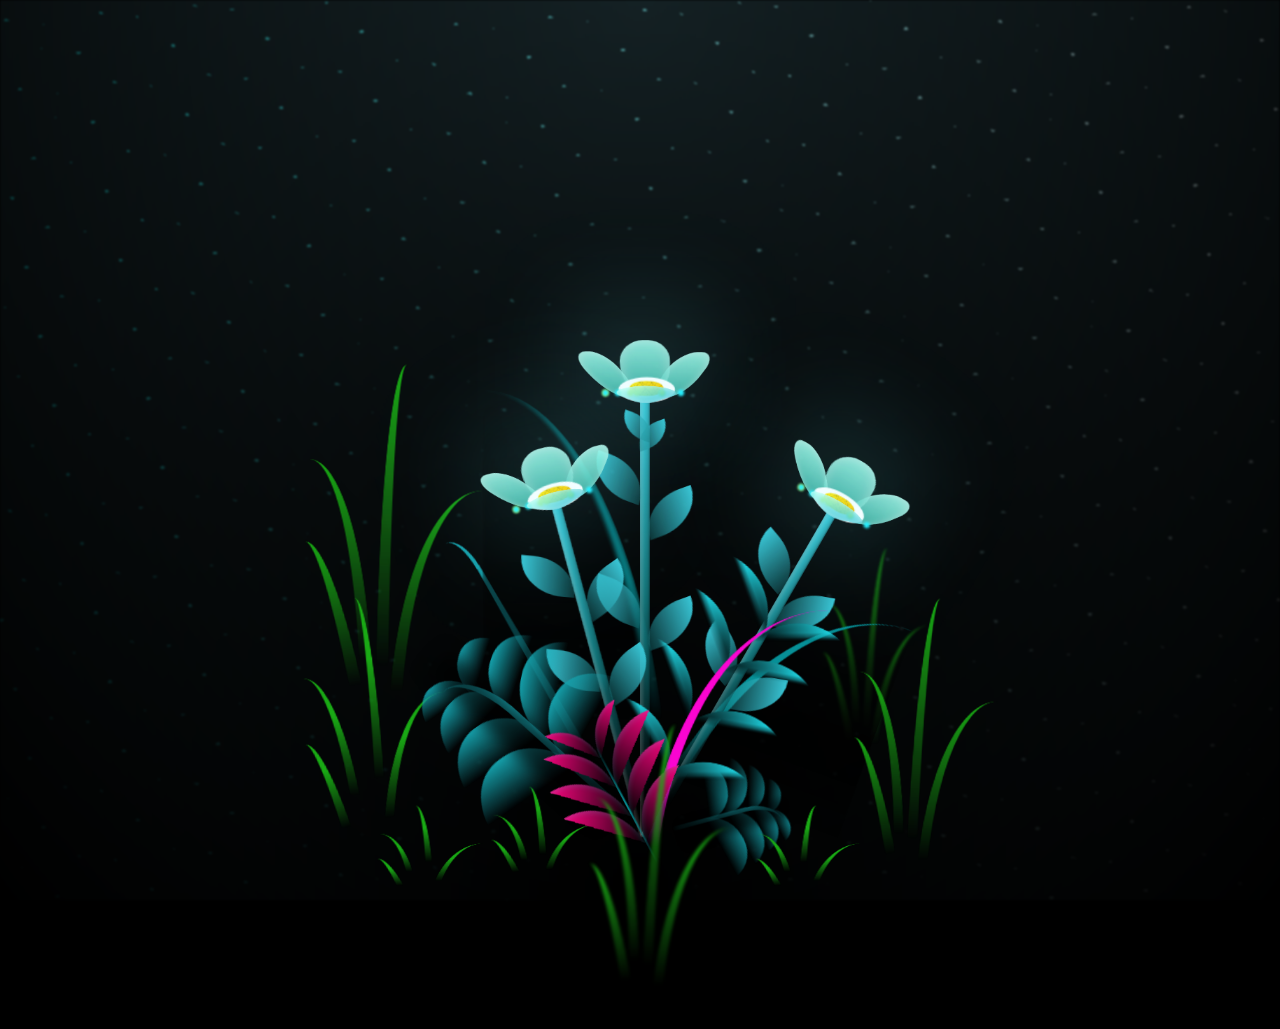
<file: index.html>
<!DOCTYPE html>
<html lang=""en'>
<head>
    <meta charset="utf-8">
    <meta http-equiv="X-UA-Compatible" content="IE=edge">
    <meta name="viewport" content="width-device-width, initial-scale=1.0">
    <link rel="stylesheet" href="style.css">
    <title></title>
</head>
  
<body class="not-loaded">
    <div class="night"></div>
    <div class="flowers">
      <div class="flower flower--1">
        <div class="flower__leafs flower__leafs--1">
          <div class="flower__leaf flower__leaf--1"></div>
          <div class="flower__leaf flower__leaf--2"></div>
          <div class="flower__leaf flower__leaf--3"></div>
          <div class="flower__leaf flower__leaf--4"></div>
          

          <div class="flower__white-circle"></div>
  
          <div class="flower__light flower__light--1"></div>
          <div class="flower__light flower__light--2"></div>
          <div class="flower__light flower__light--3"></div>
          <div class="flower__light flower__light--4"></div>
          <div class="flower__light flower__light--5"></div>
          <div class="flower__light flower__light--6"></div>
          <div class="flower__light flower__light--7"></div>
          <div class="flower__light flower__light--8"></div>
  
        </div>
        <div class="flower__line">
          <div class="flower__line__leaf flower__line__leaf--1"></div>
          <div class="flower__line__leaf flower__line__leaf--2"></div>
          <div class="flower__line__leaf flower__line__leaf--3"></div>
          <div class="flower__line__leaf flower__line__leaf--4"></div>
          <div class="flower__line__leaf flower__line__leaf--5"></div>
          <div class="flower__line__leaf flower__line__leaf--6"></div>
        </div>
      </div>
  
      <div class="flower flower--2">
        <div class="flower__leafs flower__leafs--2">
          <div class="flower__leaf flower__leaf--1"></div>
          <div class="flower__leaf flower__leaf--2"></div>
          <div class="flower__leaf flower__leaf--3"></div>
          <div class="flower__leaf flower__leaf--4"></div>
          <div class="flower__white-circle"></div>
  
          <div class="flower__light flower__light--1"></div>
          <div class="flower__light flower__light--2"></div>
          <div class="flower__light flower__light--3"></div>
          <div class="flower__light flower__light--4"></div>
          <div class="flower__light flower__light--5"></div>
          <div class="flower__light flower__light--6"></div>
          <div class="flower__light flower__light--7"></div>
          <div class="flower__light flower__light--8"></div>
  
        </div>
        <div class="flower__line">
          <div class="flower__line__leaf flower__line__leaf--1"></div>
          <div class="flower__line__leaf flower__line__leaf--2"></div>
          <div class="flower__line__leaf flower__line__leaf--3"></div>
          <div class="flower__line__leaf flower__line__leaf--4"></div>
        </div>
      </div>
  
      <div class="flower flower--3">
        <div class="flower__leafs flower__leafs--3">
          <div class="flower__leaf flower__leaf--1"></div>
          <div class="flower__leaf flower__leaf--2"></div>
          <div class="flower__leaf flower__leaf--3"></div>
          <div class="flower__leaf flower__leaf--4"></div>
          <div class="flower__white-circle"></div>
  
          <div class="flower__light flower__light--1"></div>
          <div class="flower__light flower__light--2"></div>
          <div class="flower__light flower__light--3"></div>
          <div class="flower__light flower__light--4"></div>
          <div class="flower__light flower__light--5"></div>
          <div class="flower__light flower__light--6"></div>
          <div class="flower__light flower__light--7"></div>
          <div class="flower__light flower__light--8"></div>
  
        </div>
        <div class="flower__line">
          <div class="flower__line__leaf flower__line__leaf--1"></div>
          <div class="flower__line__leaf flower__line__leaf--2"></div>
          <div class="flower__line__leaf flower__line__leaf--3"></div>
          <div class="flower__line__leaf flower__line__leaf--4"></div>
        </div>
      </div>
  
      <div class="grow-ans" style="--d:1.2s">
        <div class="flower__g-long">
          <div class="flower__g-long__top"></div>
          <div class="flower__g-long__bottom"></div>
        </div>
      </div>
  
      <div class="growing-grass">
        <div class="flower__grass flower__grass--1">
          <div class="flower__grass--top"></div>
          <div class="flower__grass--bottom"></div>
          <div class="flower__grass__leaf flower__grass__leaf--1"></div>
          <div class="flower__grass__leaf flower__grass__leaf--2"></div>
          <div class="flower__grass__leaf flower__grass__leaf--3"></div>
          <div class="flower__grass__leaf flower__grass__leaf--4"></div>
          <div class="flower__grass__leaf flower__grass__leaf--5"></div>
          <div class="flower__grass__leaf flower__grass__leaf--6"></div>
          <div class="flower__grass__leaf flower__grass__leaf--7"></div>
          <div class="flower__grass__leaf flower__grass__leaf--8"></div>
          <div class="flower__grass__overlay"></div>
        </div>
      </div>
  
      <div class="growing-grass">
        <div class="flower__grass flower__grass--2">
          <div class="flower__grass--top"></div>
          <div class="flower__grass--bottom"></div>
          <div class="flower__grass__leaf flower__grass__leaf--1"></div>
          <div class="flower__grass__leaf flower__grass__leaf--2"></div>
          <div class="flower__grass__leaf flower__grass__leaf--3"></div>
          <div class="flower__grass__leaf flower__grass__leaf--4"></div>
          <div class="flower__grass__leaf flower__grass__leaf--5"></div>
          <div class="flower__grass__leaf flower__grass__leaf--6"></div>
          <div class="flower__grass__leaf flower__grass__leaf--7"></div>
          <div class="flower__grass__leaf flower__grass__leaf--8"></div>
          <div class="flower__grass__overlay"></div>
        </div>
      </div>
  
      <div class="grow-ans" style="--d:2.4s">
        <div class="flower__g-right flower__g-right--1">
          <div class="leaf"></div>
        </div>
      </div>
  
      <div class="grow-ans" style="--d:2.8s">
        <div class="flower__g-right flower__g-right--2">
          <div class="leaf"></div>
        </div>
      </div>
  
      <div class="grow-ans" style="--d:2.8s">
        <div class="flower__g-front">
          <div class="flower__g-front__leaf-wrapper flower__g-front__leaf-wrapper--1">
            <div class="flower__g-front__leaf"></div>
          </div>
          <div class="flower__g-front__leaf-wrapper flower__g-front__leaf-wrapper--2">
            <div class="flower__g-front__leaf"></div>
          </div>
          <div class="flower__g-front__leaf-wrapper flower__g-front__leaf-wrapper--3">
            <div class="flower__g-front__leaf"></div>
          </div>
          <div class="flower__g-front__leaf-wrapper flower__g-front__leaf-wrapper--4">
            <div class="flower__g-front__leaf"></div>
          </div>
          <div class="flower__g-front__leaf-wrapper flower__g-front__leaf-wrapper--5">
            <div class="flower__g-front__leaf"></div>
          </div>
          <div class="flower__g-front__leaf-wrapper flower__g-front__leaf-wrapper--6">
            <div class="flower__g-front__leaf"></div>
          </div>
          <div class="flower__g-front__leaf-wrapper flower__g-front__leaf-wrapper--7">
            <div class="flower__g-front__leaf"></div>
          </div>
          <div class="flower__g-front__leaf-wrapper flower__g-front__leaf-wrapper--8">
            <div class="flower__g-front__leaf"></div>
          </div>
          <div class="flower__g-front__line"></div>
        </div>
      </div>
  
      <div class="grow-ans" style="--d:3.2s">
        <div class="flower__g-fr">
          <div class="leaf"></div>
          <div class="flower__g-fr__leaf flower__g-fr__leaf--1"></div>
          <div class="flower__g-fr__leaf flower__g-fr__leaf--2"></div>
          <div class="flower__g-fr__leaf flower__g-fr__leaf--3"></div>
          <div class="flower__g-fr__leaf flower__g-fr__leaf--4"></div>
          <div class="flower__g-fr__leaf flower__g-fr__leaf--5"></div>
          <div class="flower__g-fr__leaf flower__g-fr__leaf--6"></div>
          <div class="flower__g-fr__leaf flower__g-fr__leaf--7"></div>
          <div class="flower__g-fr__leaf flower__g-fr__leaf--8"></div>
        </div>
      </div>
  
      <div class="long-g long-g--0">
        <div class="grow-ans" style="--d:3s">
          <div class="leaf leaf--0"></div>
        </div>
        <div class="grow-ans" style="--d:2.2s">
          <div class="leaf leaf--1"></div>
        </div>
        <div class="grow-ans" style="--d:3.4s">
          <div class="leaf leaf--2"></div>
        </div>
        <div class="grow-ans" style="--d:3.6s">
          <div class="leaf leaf--3"></div>
        </div>
      </div>
  
      <div class="long-g long-g--1">
        <div class="grow-ans" style="--d:3.6s">
          <div class="leaf leaf--0"></div>
        </div>
        <div class="grow-ans" style="--d:3.8s">
          <div class="leaf leaf--1"></div>
        </div>
        <div class="grow-ans" style="--d:4s">
          <div class="leaf leaf--2"></div>
        </div>
        <div class="grow-ans" style="--d:4.2s">
          <div class="leaf leaf--3"></div>
        </div>
      </div>
  
      <div class="long-g long-g--2">
        <div class="grow-ans" style="--d:4s">
          <div class="leaf leaf--0"></div>
        </div>
        <div class="grow-ans" style="--d:4.2s">
          <div class="leaf leaf--1"></div>
        </div>
        <div class="grow-ans" style="--d:4.4s">
          <div class="leaf leaf--2"></div>
        </div>
        <div class="grow-ans" style="--d:4.6s">
          <div class="leaf leaf--3"></div>
        </div>
      </div>
  
      <div class="long-g long-g--3">
        <div class="grow-ans" style="--d:4s">
          <div class="leaf leaf--0"></div>
        </div>
        <div class="grow-ans" style="--d:4.2s">
          <div class="leaf leaf--1"></div>
        </div>
        <div class="grow-ans" style="--d:3s">
          <div class="leaf leaf--2"></div>
        </div>
        <div class="grow-ans" style="--d:3.6s">
          <div class="leaf leaf--3"></div>
        </div>
      </div>
  
      <div class="long-g long-g--4">
        <div class="grow-ans" style="--d:4s">
          <div class="leaf leaf--0"></div>
        </div>
        <div class="grow-ans" style="--d:4.2s">
          <div class="leaf leaf--1"></div>
        </div>
        <div class="grow-ans" style="--d:3s">
          <div class="leaf leaf--2"></div>
        </div>
        <div class="grow-ans" style="--d:3.6s">
          <div class="leaf leaf--3"></div>
        </div>
      </div>
  
      <div class="long-g long-g--5">
        <div class="grow-ans" style="--d:4s">
          <div class="leaf leaf--0"></div>
        </div>
        <div class="grow-ans" style="--d:4.2s">
          <div class="leaf leaf--1"></div>
        </div>
        <div class="grow-ans" style="--d:3s">
          <div class="leaf leaf--2"></div>
        </div>
        <div class="grow-ans" style="--d:3.6s">
          <div class="leaf leaf--3"></div>
        </div>
      </div>
  
      <div class="long-g long-g--6">
        <div class="grow-ans" style="--d:4.2s">
          <div class="leaf leaf--0"></div>
        </div>
        <div class="grow-ans" style="--d:4.4s">
          <div class="leaf leaf--1"></div>
        </div>
        <div class="grow-ans" style="--d:4.6s">
          <div class="leaf leaf--2"></div>
        </div>
        <div class="grow-ans" style="--d:4.8s">
          <div class="leaf leaf--3"></div>
        </div>
      </div>
  
      <div class="long-g long-g--7">
        <div class="grow-ans" style="--d:3s">
          <div class="leaf leaf--0"></div>
        </div>
        <div class="grow-ans" style="--d:3.2s">
          <div class="leaf leaf--1"></div>
        </div>
        <div class="grow-ans" style="--d:3.5s">
          <div class="leaf leaf--2"></div>
        </div>
        <div class="grow-ans" style="--d:3.6s">
          <div class="leaf leaf--3"></div>
        </div>
      </div>
    </div>
    <script src="index.js"></script>
  </body>

</html>
</file>
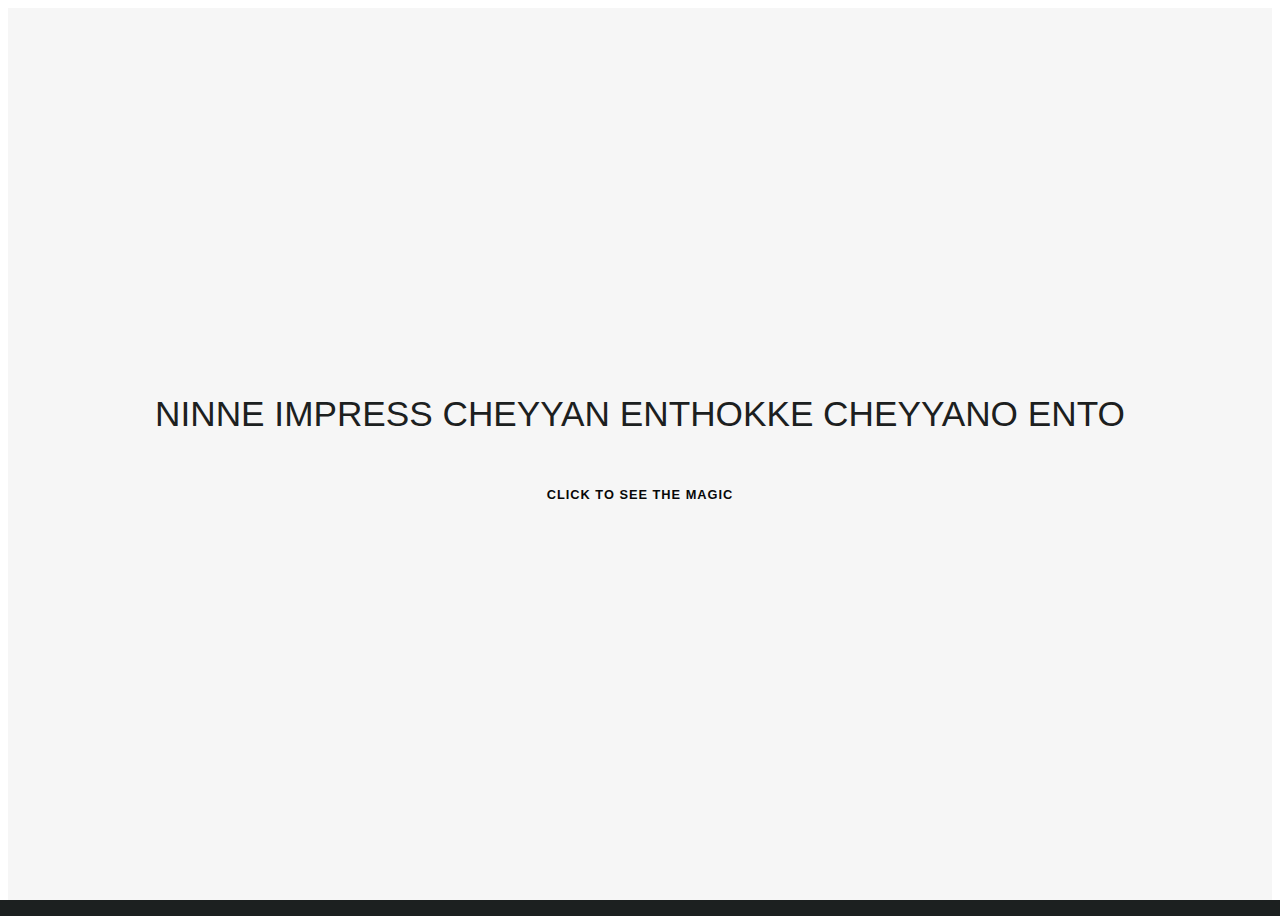
<file: home.html>
<!DOCTYPE html>
<html lang=""en'>
<head>
    <meta charset="utf-8">
    <meta http-equiv="X-UA-Compatible" content="IE=edge">
    <meta name="viewport" content="width-device-width, initial-scale=1.0">
    <link rel="stylesheet" href="style2.css">
</head>
<body>
<div class="loader">
	<div class="bar1"></div>
	<div class="bar2"></div>
	<div class="bar3"></div>
	<div class="bar4"></div>
	<div class="bar5"></div>
	<div class="bar6"></div>
  </div>
  
  <main>
	<div class="-content -index">
	  <div>
		<h1>NINNE IMPRESS CHEYYAN ENTHOKKE CHEYYANO ENTO</h1>
		<a href="index.html" class="btn js-trigger-transition">CLICK TO SEE THE MAGIC</a>
		<script src="script.js"></script>
	</div>
	</div>
  </main>

</body></html>
</file>
<file: style.css>
*,
*::after,
*::before {
  padding: 0;
  margin: 0;
  box-sizing: border-box;
}

:root {
  --dark-color: #000;
}

body {
  display: flex;
  align-items: flex-end;
  justify-content: center;
  min-height: 100vh;
  background-color: var(--dark-color);
  overflow: hidden;
  perspective: 1000px;
}

.night {
  position: fixed;
  left: 50%;
  top: 0;
  transform: translateX(-50%);
  width: 100%;
  height: 100%;
  filter: blur(0.1vmin);
  background-image: radial-gradient(ellipse at top, transparent 0%, var(--dark-color)), radial-gradient(ellipse at bottom, var(--dark-color), rgba(145, 233, 255, 0.2)), repeating-linear-gradient(220deg, black 0px, black 19px, transparent 19px, transparent 22px), repeating-linear-gradient(189deg, black 0px, black 19px, transparent 19px, transparent 22px), repeating-linear-gradient(148deg, black 0px, black 19px, transparent 19px, transparent 22px), linear-gradient(90deg, #00fffa, #f0f0f0);
}

.flowers {
  position: relative;
  transform: scale(0.7);
}

.flower {
  position: absolute;
  bottom: 10vmin;
  transform-origin: bottom center;
  z-index: 10;
  --fl-speed: 0.8s;
}
.flower--1 {
  animation: moving-flower-1 4s linear infinite;
}
.flower--1 .flower__line {
  height: 70vmin;
  animation-delay: 0.3s;
}
.flower--1 .flower__line__leaf--1 {
  animation: blooming-leaf-right var(--fl-speed) 1.6s backwards;
}
.flower--1 .flower__line__leaf--2 {
  animation: blooming-leaf-right var(--fl-speed) 1.4s backwards;
}
.flower--1 .flower__line__leaf--3 {
  animation: blooming-leaf-left var(--fl-speed) 1.2s backwards;
}
.flower--1 .flower__line__leaf--4 {
  animation: blooming-leaf-left var(--fl-speed) 1s backwards;
}
.flower--1 .flower__line__leaf--5 {
  animation: blooming-leaf-right var(--fl-speed) 1.8s backwards;
}
.flower--1 .flower__line__leaf--6 {
  animation: blooming-leaf-left var(--fl-speed) 2s backwards;
}
.flower--2 {
  left: 50%;
  transform: rotate(30deg);
  animation: moving-flower-2 4s linear infinite;
}
.flower--2 .flower__line {
  height: 60vmin;
  animation-delay: 0.8s;
}
.flower--2 .flower__line__leaf--1 {
  animation: blooming-leaf-right var(--fl-speed) 1.9s backwards;
}
.flower--2 .flower__line__leaf--2 {
  animation: blooming-leaf-right var(--fl-speed) 1.7s backwards;
}
.flower--2 .flower__line__leaf--3 {
  animation: blooming-leaf-left var(--fl-speed) 1.5s backwards;
}
.flower--2 .flower__line__leaf--4 {
  animation: blooming-leaf-left var(--fl-speed) 1.3s backwards;
}
.flower--3 {
  left: 50%;
  transform: rotate(-15deg);
  animation: moving-flower-3 4s linear infinite;
}
.flower--3 .flower__line {
  animation-delay: 0.9s;
}
.flower--3 .flower__line__leaf--1 {
  animation: blooming-leaf-right var(--fl-speed) 2.5s backwards;
}
.flower--3 .flower__line__leaf--2 {
  animation: blooming-leaf-right var(--fl-speed) 2.3s backwards;
}
.flower--3 .flower__line__leaf--3 {
  animation: blooming-leaf-left var(--fl-speed) 2.1s backwards;
}
.flower--3 .flower__line__leaf--4 {
  animation: blooming-leaf-left var(--fl-speed) 1.9s backwards;
}
.flower__leafs {
  position: relative;
  animation: blooming-flower 2s backwards;
}
.flower__leafs--1 {
  animation-delay: 1.1s;
}
.flower__leafs--2 {
  animation-delay: 1.4s;
}
.flower__leafs--3 {
  animation-delay: 1.7s;
}
.flower__leafs::after {
  content: "";
  position: absolute;
  left: 0;
  top: 0;
  transform: translate(-50%, -100%);
  width: 8vmin;
  height: 8vmin;
  background-color: #6bf0ff;
  filter: blur(10vmin);
}
.flower__leaf {
  position: absolute;
  bottom: 0;
  left: 50%;
  width: 8vmin;
  height: 11vmin;
  border-radius: 51% 49% 47% 53%/44% 45% 55% 69%;
  background-color: #65e6cc;
  background-image: linear-gradient(to top, #40bbab, #a7ffee);
  transform-origin: bottom center;
  opacity: 0.9;
  box-shadow: inset 0 0 2vmin rgba(255, 255, 255, 0.5);
}
.flower__leaf--1 {
  transform: translate(-10%, 1%) rotateY(40deg) rotateX(-50deg);
}
.flower__leaf--2 {
  transform: translate(-50%, -4%) rotateX(40deg);
}
.flower__leaf--3 {
  transform: translate(-90%, 0%) rotateY(45deg) rotateX(50deg);
}
.flower__leaf--4 {
  width: 8vmin;
  height: 8vmin;
  transform-origin: bottom left;
  border-radius: 4vmin 10vmin 4vmin 4vmin;
  transform: translate(0%, 18%) rotateX(70deg) rotate(-43deg);
  background-image: linear-gradient(to top, #39c6d6, #a7ffee);
  z-index: 1;
  opacity: 0.8;
}
.flower__white-circle {
  position: absolute;
  left: -3.5vmin;
  top: -3vmin;
  width: 9vmin;
  height: 4vmin;
  border-radius: 50%;
  background-color: #fff;
}
.flower__white-circle::after {
  content: "";
  position: absolute;
  left: 50%;
  top: 45%;
  transform: translate(-50%, -50%);
  width: 60%;
  height: 60%;
  border-radius: inherit;
  background-image: repeating-linear-gradient(135deg, rgba(0, 0, 0, 0.03) 0px, rgba(0, 0, 0, 0.03) 1px, transparent 1px, transparent 12px), repeating-linear-gradient(45deg, rgba(0, 0, 0, 0.03) 0px, rgba(0, 0, 0, 0.03) 1px, transparent 1px, transparent 12px), repeating-linear-gradient(67.5deg, rgba(0, 0, 0, 0.03) 0px, rgba(0, 0, 0, 0.03) 1px, transparent 1px, transparent 12px), repeating-linear-gradient(135deg, rgba(0, 0, 0, 0.03) 0px, rgba(0, 0, 0, 0.03) 1px, transparent 1px, transparent 12px), repeating-linear-gradient(45deg, rgba(0, 0, 0, 0.03) 0px, rgba(0, 0, 0, 0.03) 1px, transparent 1px, transparent 12px), repeating-linear-gradient(112.5deg, rgba(0, 0, 0, 0.03) 0px, rgba(0, 0, 0, 0.03) 1px, transparent 1px, transparent 12px), repeating-linear-gradient(112.5deg, rgba(0, 0, 0, 0.03) 0px, rgba(0, 0, 0, 0.03) 1px, transparent 1px, transparent 12px), repeating-linear-gradient(45deg, rgba(0, 0, 0, 0.03) 0px, rgba(0, 0, 0, 0.03) 1px, transparent 1px, transparent 12px), repeating-linear-gradient(22.5deg, rgba(0, 0, 0, 0.03) 0px, rgba(0, 0, 0, 0.03) 1px, transparent 1px, transparent 12px), repeating-linear-gradient(45deg, rgba(0, 0, 0, 0.03) 0px, rgba(0, 0, 0, 0.03) 1px, transparent 1px, transparent 12px), repeating-linear-gradient(22.5deg, rgba(0, 0, 0, 0.03) 0px, rgba(0, 0, 0, 0.03) 1px, transparent 1px, transparent 12px), repeating-linear-gradient(135deg, rgba(0, 0, 0, 0.03) 0px, rgba(0, 0, 0, 0.03) 1px, transparent 1px, transparent 12px), repeating-linear-gradient(157.5deg, rgba(0, 0, 0, 0.03) 0px, rgba(0, 0, 0, 0.03) 1px, transparent 1px, transparent 12px), repeating-linear-gradient(67.5deg, rgba(0, 0, 0, 0.03) 0px, rgba(0, 0, 0, 0.03) 1px, transparent 1px, transparent 12px), repeating-linear-gradient(67.5deg, rgba(0, 0, 0, 0.03) 0px, rgba(0, 0, 0, 0.03) 1px, transparent 1px, transparent 12px), linear-gradient(90deg, #ffeb12, #ffce00);
}
.flower__line {
  height: 55vmin;
  width: 1.5vmin;
  background-image: linear-gradient(to left, rgba(0, 0, 0, 0.2), transparent, rgba(255, 255, 255, 0.2)), linear-gradient(to top, transparent 10%, #14757a, #39c6d6);
  box-shadow: inset 0 0 2px rgba(0, 0, 0, 0.5);
  animation: grow-flower-tree 4s backwards;
}
.flower__line__leaf {
  --w: 7vmin;
  --h: calc(var(--w) + 2vmin);
  position: absolute;
  top: 20%;
  left: 90%;
  width: var(--w);
  height: var(--h);
  border-top-right-radius: var(--h);
  border-bottom-left-radius: var(--h);
  background-image: linear-gradient(to top, rgba(20, 117, 122, 0.4), #39c6d6);
}
.flower__line__leaf--1 {
  transform: rotate(70deg) rotateY(30deg);
}
.flower__line__leaf--2 {
  top: 45%;
  transform: rotate(70deg) rotateY(30deg);
}
.flower__line__leaf--3, .flower__line__leaf--4, .flower__line__leaf--6 {
  border-top-right-radius: 0;
  border-bottom-left-radius: 0;
  border-top-left-radius: var(--h);
  border-bottom-right-radius: var(--h);
  left: -460%;
  top: 12%;
  transform: rotate(-70deg) rotateY(30deg);
}
.flower__line__leaf--4 {
  top: 40%;
}
.flower__line__leaf--5 {
  top: 0;
  transform-origin: left;
  transform: rotate(70deg) rotateY(30deg) scale(0.6);
}
.flower__line__leaf--6 {
  top: -2%;
  left: -450%;
  transform-origin: right;
  transform: rotate(-70deg) rotateY(30deg) scale(0.6);
}
.flower__light {
  position: absolute;
  bottom: 0vmin;
  width: 1vmin;
  height: 1vmin;
  background-color: #fffb00;
  border-radius: 50%;
  filter: blur(0.2vmin);
  animation: light-ans 4s linear infinite backwards;
}
.flower__light:nth-child(odd) {
  background-color: #23f0ff;
}
.flower__light--1 {
  left: -2vmin;
  animation-delay: 1s;
}
.flower__light--2 {
  left: 3vmin;
  animation-delay: 0.5s;
}
.flower__light--3 {
  left: -6vmin;
  animation-delay: 0.3s;
}
.flower__light--4 {
  left: 6vmin;
  animation-delay: 0.9s;
}
.flower__light--5 {
  left: -1vmin;
  animation-delay: 1.5s;
}
.flower__light--6 {
  left: -4vmin;
  animation-delay: 3s;
}
.flower__light--7 {
  left: 3vmin;
  animation-delay: 2s;
}
.flower__light--8 {
  left: -6vmin;
  animation-delay: 3.5s;
}
.flower__grass {
  --c: #159faa;
  --line-w: 1.5vmin;
  position: absolute;
  bottom: 12vmin;
  left: -7vmin;
  display: flex;
  flex-direction: column;
  align-items: flex-end;
  z-index: 20;
  transform-origin: bottom center;
  transform: rotate(-48deg) rotateY(40deg);
}
.flower__grass--1 {
  animation: moving-grass 2s linear infinite;
}
.flower__grass--2 {
  left: 2vmin;
  bottom: 10vmin;
  transform: scale(0.5) rotate(75deg) rotateX(10deg) rotateY(-200deg);
  opacity: 0.8;
  z-index: 0;
  animation: moving-grass--2 1.5s linear infinite;
}
.flower__grass--top {
  width: 7vmin;
  height: 10vmin;
  border-top-right-radius: 100%;
  border-right: var(--line-w) solid var(--c);
  transform-origin: bottom center;
  transform: rotate(-2deg);
}
.flower__grass--bottom {
  margin-top: -2px;
  width: var(--line-w);
  height: 25vmin;
  background-image: linear-gradient(to top, transparent, var(--c));
}
.flower__grass__leaf {
  --size: 10vmin;
  position: absolute;
  width: calc(var(--size) * 2.1);
  height: var(--size);
  border-top-left-radius: var(--size);
  border-top-right-radius: var(--size);
  background-image: linear-gradient(to top, transparent, transparent 30%, var(--c));
  z-index: 100;
}
.flower__grass__leaf--1 {
  top: -6%;
  left: 30%;
  --size: 6vmin;
  transform: rotate(-20deg);
  animation: growing-grass-ans--1 2s 2.6s backwards;
}
@keyframes growing-grass-ans--1 {
  0% {
    transform-origin: bottom left;
    transform: rotate(-20deg) scale(0);
  }
}
.flower__grass__leaf--2 {
  top: -5%;
  left: -110%;
  --size: 6vmin;
  transform: rotate(10deg);
  animation: growing-grass-ans--2 2s 2.4s linear backwards;
}
@keyframes growing-grass-ans--2 {
  0% {
    transform-origin: bottom right;
    transform: rotate(10deg) scale(0);
  }
}
.flower__grass__leaf--3 {
  top: 5%;
  left: 60%;
  --size: 8vmin;
  transform: rotate(-18deg) rotateX(-20deg);
  animation: growing-grass-ans--3 2s 2.2s linear backwards;
}
@keyframes growing-grass-ans--3 {
  0% {
    transform-origin: bottom left;
    transform: rotate(-18deg) rotateX(-20deg) scale(0);
  }
}
.flower__grass__leaf--4 {
  top: 6%;
  left: -135%;
  --size: 8vmin;
  transform: rotate(2deg);
  animation: growing-grass-ans--4 2s 2s linear backwards;
}
@keyframes growing-grass-ans--4 {
  0% {
    transform-origin: bottom right;
    transform: rotate(2deg) scale(0);
  }
}
.flower__grass__leaf--5 {
  top: 20%;
  left: 60%;
  --size: 10vmin;
  transform: rotate(-24deg) rotateX(-20deg);
  animation: growing-grass-ans--5 2s 1.8s linear backwards;
}
@keyframes growing-grass-ans--5 {
  0% {
    transform-origin: bottom left;
    transform: rotate(-24deg) rotateX(-20deg) scale(0);
  }
}
.flower__grass__leaf--6 {
  top: 22%;
  left: -180%;
  --size: 10vmin;
  transform: rotate(10deg);
  animation: growing-grass-ans--6 2s 1.6s linear backwards;
}
@keyframes growing-grass-ans--6 {
  0% {
    transform-origin: bottom right;
    transform: rotate(10deg) scale(0);
  }
}
.flower__grass__leaf--7 {
  top: 39%;
  left: 70%;
  --size: 10vmin;
  transform: rotate(-10deg);
  animation: growing-grass-ans--7 2s 1.4s linear backwards;
}
@keyframes growing-grass-ans--7 {
  0% {
    transform-origin: bottom left;
    transform: rotate(-10deg) scale(0);
  }
}
.flower__grass__leaf--8 {
  top: 40%;
  left: -215%;
  --size: 11vmin;
  transform: rotate(10deg);
  animation: growing-grass-ans--8 2s 1.2s linear backwards;
}
@keyframes growing-grass-ans--8 {
  0% {
    transform-origin: bottom right;
    transform: rotate(10deg) scale(0);
  }
}
.flower__grass__overlay {
  position: absolute;
  top: -10%;
  right: 0%;
  width: 100%;
  height: 100%;
  background-color: rgba(0, 0, 0, 0.6);
  filter: blur(1.5vmin);
  z-index: 100;
}
.flower__g-long {
  --w: 2vmin;
  --h: 6vmin;
  --c: #159faa;
  position: absolute;
  bottom: 10vmin;
  left: -3vmin;
  transform-origin: bottom center;
  transform: rotate(-30deg) rotateY(-20deg);
  display: flex;
  flex-direction: column;
  align-items: flex-end;
  animation: flower-g-long-ans 3s linear infinite;
}
@keyframes flower-g-long-ans {
  0%, 100% {
    transform: rotate(-30deg) rotateY(-20deg);
  }
  50% {
    transform: rotate(-32deg) rotateY(-20deg);
  }
}
.flower__g-long__top {
  top: calc(var(--h) * -1);
  width: calc(var(--w) + 1vmin);
  height: var(--h);
  border-top-right-radius: 100%;
  border-right: 0.7vmin solid var(--c);
  transform: translate(-0.7vmin, 1vmin);
}
.flower__g-long__bottom {
  width: var(--w);
  height: 50vmin;
  transform-origin: bottom center;
  background-image: linear-gradient(to top, transparent 30%, var(--c));
  box-shadow: inset 0 0 2px rgba(0, 0, 0, 0.5);
  clip-path: polygon(35% 0, 65% 1%, 100% 100%, 0% 100%);
}
.flower__g-right {
  position: absolute;
  bottom: 6vmin;
  left: -2vmin;
  transform-origin: bottom left;
  transform: rotate(20deg);
}
.flower__g-right .leaf {
  width: 30vmin;
  height: 50vmin;
  border-top-left-radius: 100%;
  border-left: 2vmin solid #079097;
  background-image: linear-gradient(to bottom, transparent, var(--dark-color) 60%);
  mask-image: linear-gradient(to top, transparent 30%, #079097 60%);
}
.flower__g-right--1 {
  animation: flower-g-right-ans 2.5s linear infinite;
}
.flower__g-right--2 {
  left: 5vmin;
  transform: rotateY(-180deg);
  animation: flower-g-right-ans--2 3s linear infinite;
}
.flower__g-right--2 .leaf {
  height: 75vmin;
  filter: blur(0.3vmin);
  opacity: 0.8;
}
@keyframes flower-g-right-ans {
  0%, 100% {
    transform: rotate(20deg);
  }
  50% {
    transform: rotate(24deg) rotateX(-20deg);
  }
}
@keyframes flower-g-right-ans--2 {
  0%, 100% {
    transform: rotateY(-180deg) rotate(0deg) rotateX(-20deg);
  }
  50% {
    transform: rotateY(-180deg) rotate(6deg) rotateX(-20deg);
  }
}
.flower__g-front {
  position: absolute;
  bottom: 6vmin;
  left: 2.5vmin;
  z-index: 100;
  transform-origin: bottom center;
  transform: rotate(-28deg) rotateY(30deg) scale(1.04);
  animation: flower__g-front-ans 2s linear infinite;
}
@keyframes flower__g-front-ans {
  0%, 100% {
    transform: rotate(-28deg) rotateY(30deg) scale(1.04);
  }
  50% {
    transform: rotate(-35deg) rotateY(40deg) scale(1.04);
  }
}
.flower__g-front__line {
  width: 0.3vmin;
  height: 20vmin;
  background-image: linear-gradient(to top, transparent, #079097, transparent 100%);
  position: relative;
}
.flower__g-front__leaf-wrapper {
  position: absolute;
  top: 0;
  left: 0;
  transform-origin: bottom left;
  transform: rotate(10deg);
}
.flower__g-front__leaf-wrapper:nth-child(even) {
  left: 0vmin;
  transform: rotateY(-180deg) rotate(5deg);
  animation: flower__g-front__leaf-left-ans 1s ease-in backwards;
}
.flower__g-front__leaf-wrapper:nth-child(odd) {
  animation: flower__g-front__leaf-ans 1s ease-in backwards;
}
.flower__g-front__leaf-wrapper--1 {
  top: -8vmin;
  transform: scale(0.7);
  animation: flower__g-front__leaf-ans 1s 5.5s ease-in backwards !important;
}
.flower__g-front__leaf-wrapper--2 {
  top: -8vmin;
  transform: rotateY(-180deg) scale(0.7) !important;
  animation: flower__g-front__leaf-left-ans-2 1s 4.6s ease-in backwards !important;
}
.flower__g-front__leaf-wrapper--3 {
  top: -3vmin;
  animation: flower__g-front__leaf-ans 1s 4.6s ease-in backwards;
}
.flower__g-front__leaf-wrapper--4 {
  top: -3vmin;
  transform: rotateY(-180deg) scale(0.9) !important;
  animation: flower__g-front__leaf-left-ans-2 1s 4.6s ease-in backwards !important;
}
@keyframes flower__g-front__leaf-left-ans-2 {
  0% {
    transform: rotateY(-180deg) scale(0);
  }
}
.flower__g-front__leaf-wrapper--5, .flower__g-front__leaf-wrapper--6 {
  top: 2vmin;
}
.flower__g-front__leaf-wrapper--7, .flower__g-front__leaf-wrapper--8 {
  top: 6.5vmin;
}
.flower__g-front__leaf-wrapper--2 {
  animation-delay: 5.2s !important;
}
.flower__g-front__leaf-wrapper--3 {
  animation-delay: 4.9s !important;
}
.flower__g-front__leaf-wrapper--5 {
  animation-delay: 4.3s !important;
}
.flower__g-front__leaf-wrapper--6 {
  animation-delay: 4.1s !important;
}
.flower__g-front__leaf-wrapper--7 {
  animation-delay: 3.8s !important;
}
.flower__g-front__leaf-wrapper--8 {
  animation-delay: 3.5s !important;
}
@keyframes flower__g-front__leaf-ans {
  0% {
    transform: rotate(10deg) scale(0);
  }
}
@keyframes flower__g-front__leaf-left-ans {
  0% {
    transform: rotateY(-180deg) rotate(5deg) scale(0);
  }
}
.flower__g-front__leaf {
  width: 10vmin;
  height: 10vmin;
  border-radius: 100% 0% 0% 100%/100% 100% 0% 0%;
  box-shadow: inset 0 2px 1vmin rgba(44, 238, 252, 0.2);
  background-image: linear-gradient(to bottom left, transparent, var(--dark-color)), linear-gradient(to bottom right, hsl(330, 96%, 50%) 50%, transparent 50%, transparent);
  -webkit-mask-image: linear-gradient(to bottom right, hsl(335, 93%, 49%) 50%, transparent 50%, transparent);
  mask-image: linear-gradient(to bottom right, #ee054b 50%, transparent 50%, transparent);
}
.flower__g-fr {
  position: absolute;
  bottom: -4vmin;
  left: vmin;
  transform-origin: bottom left;
  z-index: 10;
  animation: flower__g-fr-ans 2s linear infinite;
}
@keyframes flower__g-fr-ans {
  0%, 100% {
    transform: rotate(2deg);
  }
  50% {
    transform: rotate(4deg);
  }
}
.flower__g-fr .leaf {
  width: 30vmin;
  height: 50vmin;
  border-top-left-radius: 100%;
  border-left: 2vmin solid hsl(310, 96%, 50%);
  mask-image: linear-gradient(to top, transparent 25%, #079097 50%);
  position: relative;
  z-index: 1;
}
.flower__g-fr__leaf {
  position: absolute;
  top: 0;
  left: 0;
  width: 10vmin;
  height: 10vmin;
  border-radius: 100% 0% 0% 100%/100% 100% 0% 0%;
  box-shadow: inset 0 2px 1vmin rgba(44, 238, 252, 0.2);
  background-image: linear-gradient(to bottom left, transparent, var(--dark-color) 98%), linear-gradient(to bottom right, #23f0ff 45%, transparent 50%, transparent);
  mask-image: linear-gradient(135deg, #159faa 40%, transparent 50%, transparent);
}
.flower__g-fr__leaf--1 {
  left: 20vmin;
  transform: rotate(45deg);
  animation: flower__g-fr-leaft-ans-1 0.5s 5.2s linear backwards;
}
@keyframes flower__g-fr-leaft-ans-1 {
  0% {
    transform-origin: left;
    transform: rotate(45deg) scale(0);
  }
}
.flower__g-fr__leaf--2 {
  left: 12vmin;
  top: -7vmin;
  transform: rotate(25deg) rotateY(-180deg);
  animation: flower__g-fr-leaft-ans-6 0.5s 5s linear backwards;
}
.flower__g-fr__leaf--3 {
  left: 15vmin;
  top: 6vmin;
  transform: rotate(55deg);
  animation: flower__g-fr-leaft-ans-5 0.5s 4.8s linear backwards;
}
.flower__g-fr__leaf--4 {
  left: 6vmin;
  top: -2vmin;
  transform: rotate(25deg) rotateY(-180deg);
  animation: flower__g-fr-leaft-ans-6 0.5s 4.6s linear backwards;
}
.flower__g-fr__leaf--5 {
  left: 10vmin;
  top: 14vmin;
  transform: rotate(55deg);
  animation: flower__g-fr-leaft-ans-5 0.5s 4.4s linear backwards;
}
@keyframes flower__g-fr-leaft-ans-5 {
  0% {
    transform-origin: left;
    transform: rotate(55deg) scale(0);
  }
}
.flower__g-fr__leaf--6 {
  left: 0vmin;
  top: 6vmin;
  transform: rotate(25deg) rotateY(-180deg);
  animation: flower__g-fr-leaft-ans-6 0.5s 4.2s linear backwards;
}
@keyframes flower__g-fr-leaft-ans-6 {
  0% {
    transform-origin: right;
    transform: rotate(25deg) rotateY(-180deg) scale(0);
  }
}
.flower__g-fr__leaf--7 {
  left: 5vmin;
  top: 22vmin;
  transform: rotate(45deg);
  animation: flower__g-fr-leaft-ans-7 0.5s 4s linear backwards;
}
@keyframes flower__g-fr-leaft-ans-7 {
  0% {
    transform-origin: left;
    transform: rotate(45deg) scale(0);
  }
}
.flower__g-fr__leaf--8 {
  left: -4vmin;
  top: 15vmin;
  transform: rotate(15deg) rotateY(-180deg);
  animation: flower__g-fr-leaft-ans-8 0.5s 3.8s linear backwards;
}
@keyframes flower__g-fr-leaft-ans-8 {
  0% {
    transform-origin: right;
    transform: rotate(15deg) rotateY(-180deg) scale(0);
  }
}

.long-g {
  position: absolute;
  bottom: 25vmin;
  left: -42vmin;
  transform-origin: bottom left;
}
.long-g--1 {
  bottom: 0vmin;
  transform: scale(0.8) rotate(-5deg);
}
.long-g--1 .leaf {
mask-image: linear-gradient(to top, transparent 40%, hsl(305, 98%, 52%) 80%) !important;
}
.long-g--1 .leaf--1 {
  --w: 5vmin;
  --h: 60vmin;
  left: -2vmin;
  transform: rotate(3deg) rotateY(-180deg);
}
.long-g--2, .long-g--3 {
  bottom: -3vmin;
  left: -35vmin;
  transform-origin: center;
  transform: scale(0.6) rotateX(60deg);
}
.long-g--2 .leaf, .long-g--3 .leaf {
  mask-image: linear-gradient(to top, transparent 50%, hsl(293, 94%, 51%) 80%) !important;
}
.long-g--2 .leaf--1, .long-g--3 .leaf--1 {
  left: -1vmin;
  transform: rotateY(-180deg);
}
.long-g--3 {
  left: -17vmin;
  bottom: 0vmin;
}
.long-g--3 .leaf {
  mask-image: linear-gradient(to top, transparent 40%, hsl(308, 98%, 51%) 80%) !important;
}
.long-g--4 {
  left: 25vmin;
  bottom: -3vmin;
  transform-origin: center;
  transform: scale(0.6) rotateX(60deg);
}
.long-g--4 .leaf {
  mask-image: linear-gradient(to top, transparent 50%, #fa09d2 80%) !important;
}
.long-g--5 {
  left: 42vmin;
  bottom: 0vmin;
  transform: scale(0.8) rotate(2deg);
}
.long-g--6 {
  left: 0vmin;
  bottom: -20vmin;
  z-index: 100;
  filter: blur(0.3vmin);
  transform: scale(0.8) rotate(2deg);
}
.long-g--7 {
  left: 35vmin;
  bottom: 20vmin;
  z-index: -1;
  filter: blur(0.3vmin);
  transform: scale(0.6) rotate(2deg);
  opacity: 0.7;
}
.long-g .leaf {
  --w: 15vmin;
  --h: 40vmin;
  --c: #1aaa15;
  position: absolute;
  bottom: 0;
  width: var(--w);
  height: var(--h);
  border-top-left-radius: 100%;
  border-left: 2vmin solid var(--c);
  mask-image: linear-gradient(to top, transparent 20%, var(--dark-color));
  transform-origin: bottom center;
}
.long-g .leaf--0 {
  left: 2vmin;
  animation: leaf-ans-1 4s linear infinite;
}
.long-g .leaf--1 {
  --w: 5vmin;
  --h: 60vmin;
  animation: leaf-ans-1 4s linear infinite;
}
.long-g .leaf--2 {
  --w: 10vmin;
  --h: 40vmin;
  left: -0.5vmin;
  bottom: 5vmin;
  transform-origin: bottom left;
  transform: rotateY(-180deg);
  animation: leaf-ans-2 3s linear infinite;
}
.long-g .leaf--3 {
  --w: 5vmin;
  --h: 30vmin;
  left: -1vmin;
  bottom: 3.2vmin;
  transform-origin: bottom left;
  transform: rotate(-10deg) rotateY(-180deg);
  animation: leaf-ans-3 3s linear infinite;
}

@keyframes leaf-ans-1 {
  0%, 100% {
    transform: rotate(-5deg) scale(1);
  }
  50% {
    transform: rotate(5deg) scale(1.1);
  }
}
@keyframes leaf-ans-2 {
  0%, 100% {
    transform: rotateY(-180deg) rotate(5deg);
  }
  50% {
    transform: rotateY(-180deg) rotate(0deg) scale(1.1);
  }
}
@keyframes leaf-ans-3 {
  0%, 100% {
    transform: rotate(-10deg) rotateY(-180deg);
  }
  50% {
    transform: rotate(-20deg) rotateY(-180deg);
  }
}
.grow-ans {
  animation: grow-ans 2s var(--d) backwards;
}

@keyframes grow-ans {
  0% {
    transform: scale(0);
    opacity: 0;
  }
}
@keyframes light-ans {
  0% {
    opacity: 0;
    transform: translateY(0vmin);
  }
  25% {
    opacity: 1;
    transform: translateY(-5vmin) translateX(-2vmin);
  }
  50% {
    opacity: 1;
    transform: translateY(-15vmin) translateX(2vmin);
    filter: blur(0.2vmin);
  }
  75% {
    transform: translateY(-20vmin) translateX(-2vmin);
    filter: blur(0.2vmin);
  }
  100% {
    transform: translateY(-30vmin);
    opacity: 0;
    filter: blur(1vmin);
  }
}
@keyframes moving-flower-1 {
  0%, 100% {
    transform: rotate(2deg);
  }
  50% {
    transform: rotate(-2deg);
  }
}
@keyframes moving-flower-2 {
  0%, 100% {
    transform: rotate(18deg);
  }
  50% {
    transform: rotate(14deg);
  }
}
@keyframes moving-flower-3 {
  0%, 100% {
    transform: rotate(-18deg);
  }
  50% {
    transform: rotate(-20deg) rotateY(-10deg);
  }
}
@keyframes blooming-leaf-right {
  0% {
    transform-origin: left;
    transform: rotate(70deg) rotateY(30deg) scale(0);
  }
}
@keyframes blooming-leaf-left {
  0% {
    transform-origin: right;
    transform: rotate(-70deg) rotateY(30deg) scale(0);
  }
}
@keyframes grow-flower-tree {
  0% {
    height: 0;
    border-radius: 1vmin;
  }
}
@keyframes blooming-flower {
  0% {
    transform: scale(0);
  }
}
@keyframes moving-grass {
  0%, 100% {
    transform: rotate(-48deg) rotateY(40deg);
  }
  50% {
    transform: rotate(-50deg) rotateY(40deg);
  }
}
@keyframes moving-grass--2 {
  0%, 100% {
    transform: scale(0.5) rotate(75deg) rotateX(10deg) rotateY(-200deg);
  }
  50% {
    transform: scale(0.5) rotate(79deg) rotateX(10deg) rotateY(-200deg);
  }
}
.growing-grass {
  animation: growing-grass-ans 1s 2s backwards;
}

@keyframes growing-grass-ans {
  0% {
    transform: scale(0);
  }
}
.not-loaded * {
  animation-play-state: paused !important;
}
</file>
<file: style2.css>
@keyframes delay {
  0%, 40%, 100% { 
    transform: scaleY(0.05);
    -webkit-transform: scaleY(0.05);
  }  20% { 
    transform: scaleY(1.0);
    -webkit-transform: scaleY(1.0);
  }
}
body{
    font-size: 1.6rem;
  font-family: "Open Sans", sans-serif;
  color: #4089a6;
  background-color: #ffffff;
  -webkit-font-smoothing: antialiased;
  
  &:before,
  &:after{
    content: '';
    height: 50vh;
    width:100%;
    position:fixed;
    left:0;
    background: #1c2020;
    z-index:1;
    
  }
  
  &:before{
    top: 0;
    transform: translateY(-100%);
  }
  &:after{
    bottom: 0;
    transform: translateY(100%);
  }
  
  /*&.is-changing{
    &:before,
    &:after{
      transform: translateY(0);
    }
  }*/
  
}
h1{
  color: #1c2020;
  margin-bottom: 1em;
  font-size: 2.2rem;
  font-weight: 100;
}
.btn{
  display: inline-block;
  padding: 1.4em 1.6em;
  margin-bottom: 2em;
  border-radius: 50em;
  background-color: lighten(#008b8b, 10%);
  color: hsl(0, 0%, 3%);
  font-weight: bold;
  font-size: 0.8rem;
  letter-spacing: 1px;
  text-transform: uppercase;
  text-decoration: none;
  
  .hover{
    background-color: lighten(#03d6d6, 15%);
  }
}
.loader {
  margin: 0 auto;
  width: 60px;
  height: 50px;
  text-align: center;
  font-size: 10px;
  position: absolute;
  top: 50%;
  left: 50%;
  transform: translateY(-50%) translateX(-50%);
  z-index: 500;
  opacity: 0;
  
  > div {
    height: 100%;
    width: 8px;
    display: inline-block;
    float: left;
    margin-left: 2px;
    animation: delay 0.8s infinite ease-in-out;
  }
  
  .bar1{
    background-color: #754fa0 ;
  }
  .bar2{
    background-color: #09b7bf;
    animation-delay: -0.7s;
  }
  .bar3{
    background-color: #90d36b;
    animation-delay: -0.6s;
  }
  .bar4{
    background-color: #f2d40d;
    animation-delay: -0.5s;
  }
  .bar5{
    background-color: #fcb12b;
    animation-delay: -0.4s;
  }
  .bar6{
    background-color: #ed1b72;
    animation-delay: -0.3s;
  }
}
main {
  height: 100vh;
  /* padding: 10px; */
  text-align: center;
  
  .-content{
    position: relative;
    height: 100vh;
    
    > div {
      height: 100%;
      overflow: hidden;
      overflow-y: auto;
    }
    
    &.-index{
        background-color: #f6f6f6;
        display: table;
        width: 100%;
      
      > div {
        display: table-cell;
        vertical-align: middle;
      }
    }
  }
}
</file>
